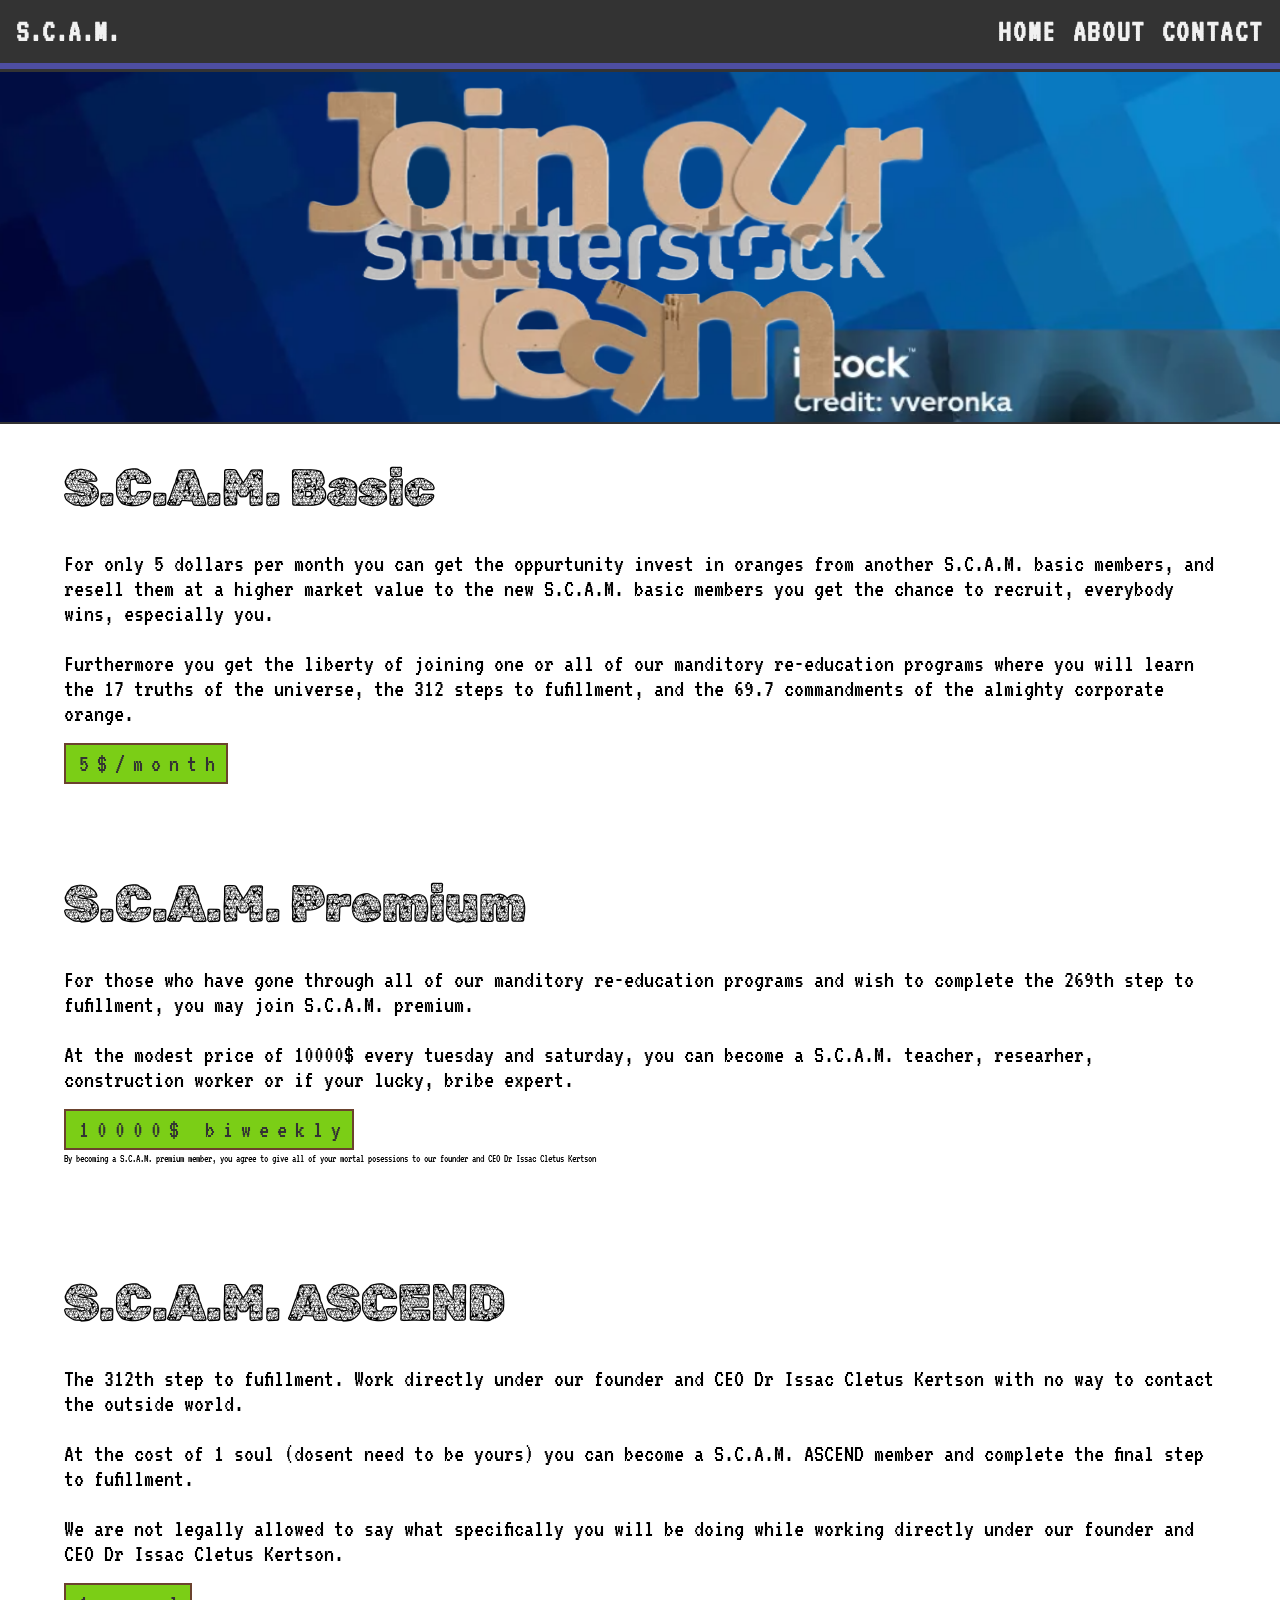
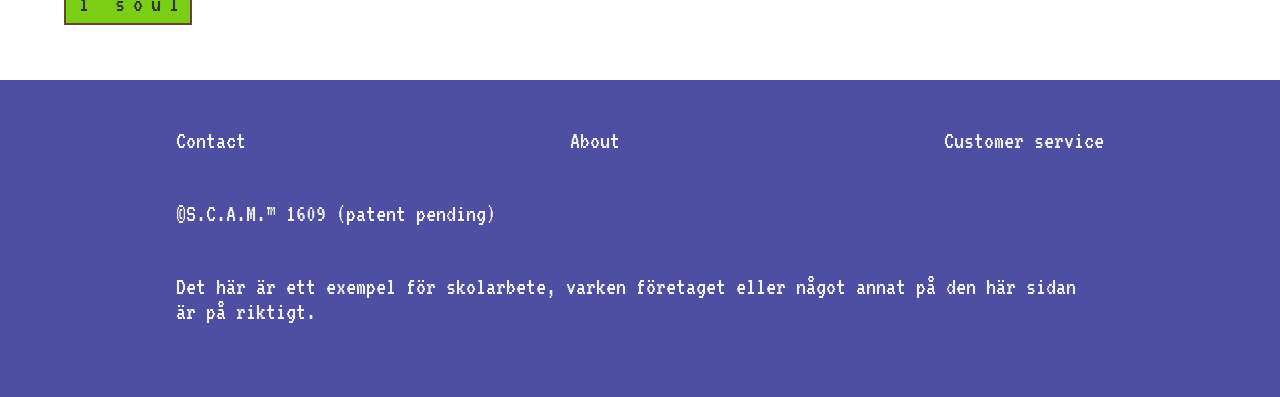
<file: docs/join.html>
<!DOCTYPE html>
<html lang="en">
<head>
    <meta charset="UTF-8">
    <meta name="viewport" content="width=device-width, initial-scale=1.0">
    <title>JOIN US - S.C.A.M.</title>
    <link rel="stylesheet" href="style.css">
    <link rel="preconnect" href="https://fonts.googleapis.com">
    <link rel="preconnect" href="https://fonts.gstatic.com" crossorigin>
    <link href="https://fonts.googleapis.com/css2?family=Rubik+Doodle+Triangles&family=VT323&display=swap" rel="stylesheet">
</head>
<body>
    <header class="site-head">
        <a href="index.html">S.C.A.M.</a>
        <nav class="nav">
          <ul class="nav-list">
            <li><a href="#">Home</a></li>
            <li><a href="#">About</a></li>
            <li><a href="#">Contact</a></li>
          </ul>
        </nav>
      </header>
      <main>
        <header class="hero">
            <img class="hero-image" src="Skärmbild-2026-05-07-085102.png" alt="Wavy tech stuff">
            <div class="hero-content">
              <img src="S.C.A.M_join_us_no_background_rezise.png" alt="">
            </div>
          </header>

        <div class="memberships">
            <h1>S.C.A.M. Basic</h1>
            <p>For only 5 dollars per month you can get the oppurtunity invest in oranges from another S.C.A.M. basic members, and resell them at a higher market value to the new S.C.A.M. basic members you get the chance to recruit, everybody wins, especially you.</p>
            <p>Furthermore you get the liberty of joining one or all of our manditory re-education programs where you will learn the 17 truths of the universe, the 312 steps to fufillment, and the 69.7 commandments of the almighty corporate orange.</p>
            <a href="#" class="button">5$/month</a>
        </div>
        <div class="memberships">
            <h1>S.C.A.M. Premium</h1>
            <p>For those who have gone through all of our manditory re-education programs and wish to complete the 269th step to fufillment, you may join S.C.A.M. premium.</p>
            <p>At the modest price of 10000$ every tuesday and saturday, you can become a S.C.A.M. teacher, researher, construction worker or if your lucky, bribe expert.</p>
            <a href="#" class="button">10000$ biweekly</a>
            <p class="fineprint">By becoming a S.C.A.M. premium member, you agree to give all of your mortal posessions to our founder and CEO Dr Issac Cletus Kertson</p>
        </div>
        <div class="memberships">
          <h1>S.C.A.M. ASCEND</h1>
          <p>The 312th step to fufillment. Work directly under our founder and CEO Dr Issac Cletus Kertson with no way to contact the outside world.</p>
          <p>At the cost of 1 soul (dosent need to be yours) you can become a S.C.A.M. ASCEND member and complete the final step to fufillment.</p>
          <p>We are not legally allowed to say what specifically you will be doing while working directly under our founder and CEO Dr Issac Cletus Kertson.</p>
          <a href="#" class="button">1 soul</a>
        </div>
      </main>
      <footer class="site-foot region">
        <div class="container">
          <ul>
            <li>Contact</li>
            <li>About</li>
            <li>Customer service</li>
          </ul>
          <p>&copy;S.C.A.M.&trade; 1609 (patent pending)</p>
          <p>Det här är ett exempel för skolarbete, varken företaget eller något annat på den här sidan är på riktigt.</p>
        </div>
      </footer>
</body>
</html>
</file>
<file: docs/style.css>
.rubik-doodle-triangles-regular {
  font-family: "Rubik Doodle Triangles", system-ui;
  font-weight: 400;
  font-style: normal;
}

.vt323-regular {
  font-family: "VT323", monospace;
  font-weight: 400;
  font-style: normal;
}

:root {
  --container-width: 58rem;
  --step-1: clamp(1.35rem, 1.2761rem + 0.3696vw, 1.5625rem);
  --step-2: clamp(1.62rem, 1.5041rem + 0.5793vw, 1.9531rem);
  --step-4: clamp(2.3328rem, 2.0827rem + 1.2504vw, 3.0518rem);
  --step-5: clamp(2.7994rem, 2.4462rem + 1.7658vw, 3.8147rem);
  --step-7: clamp(4.0311rem, 3.36rem + 3.3555vw, 5.9605rem);

  --color-dark: #333;
  --color-light: #f1f1f1;
  --color-primary: rgb(78, 78, 162);
  --color-secondary: rgb(107, 66, 46);
  --color-thirdary: rgb(123, 206, 22);
  --color-fourthary: rgb(255, 149, 0);

  --font-rubrik: "Rubik Doodle Triangles", system-ui;
  --font-brödtext: "VT323", monospace;
}

/* reset */

html,
body {
  margin: 0;
}
body {
  font-family: var(--font-brödtext);
  font-size: var(--step-1);
}

img {
  max-width: 100%;
}

/* header */

.site-head {
  display: flex;
  flex-wrap: wrap;
  justify-content: space-between;
  align-items: center;

  font-size: var(--step-2);
  text-transform: uppercase;
  font-weight: 600;

  color: var(--color-light);
  background-color: var(--color-dark);
  border-bottom: 6px solid var(--color-primary);

  padding: 1rem;
}
.site-head a {
  color: inherit;
  text-decoration: none;
}
.site-head a:hover {
  text-decoration: underline;
}
.nav-list {
  list-style: none;
  display: flex;
  gap: 1rem;
  letter-spacing: 0.1rem;

  padding: 0;
  margin: 0;
}

.button {
  background-color: var(--color-thirdary);
  text-decoration: none;
  color: var(--color-dark) !important;
  letter-spacing: 0.5rem;
  padding: 0.4rem 0.8rem;
  padding-right: 0.2rem;
  border: 2px solid;
  border-color: var(--color-secondary);
}

.button:hover {
  text-decoration: none !important;
  background-color: var(--color-fourthary);
  border-color: var(--color-primary);
  letter-spacing: 0.6rem;
  padding: 0.5rem, 0.9rem;
}

/* hero */

.hero {
  display: grid;
  grid-template-areas: "hero";
  place-items: center;
  max-height: 60vh;
  background-color: var(--color-dark);
  color: var(--color-light);
}
.hero > * {
  grid-area: hero;
  max-width: 100%;
}
.hero-content h1 {
  font-size: var(--step-7);
  font-weight: 400;
  text-transform: uppercase;
  color: var(--color-primary);
  font-family: var(--font-rubrik);
}
.hero-content h2 {
  font-size: var(--step-4);
}
.hero-content h3 {
  font-size: var(--step-1);
  color: var(--color-primary);
}

h1 {
  font-family: var(--font-rubrik);
  font-weight: 400;
}

.hero-image {
  height: 350px;
  width: 100%;
  aspect-ratio: 16/9;
  object-fit: cover;
  object-position: center;
}

/* main content */
.container {
  width: min(100vw - 3rem, var(--container-width));
  margin-inline: auto;
}
.region {
  padding-top: 3rem;
  padding-bottom: 3rem;
}

/* testimonials */
.testimonials {
  --container-width: 80rem;
}

.testimonials-list {
  list-style: none;
  display: flex;
  flex-wrap: wrap;
  gap: var(--step-4);
  margin: 0;
  padding: 0;
}

.testimonials-list li {
  flex: 1 1 15rem;
}

.testimonials img {
  border-radius: 100%;
  aspect-ratio: 1;
  width: 100%;
}

/* footer */

.site-foot {
  color: var(--color-light);
  background-color: var(--color-primary);
}

.site-foot ul {
  display: flex;
  justify-content: space-between;
  gap: 1rem;
  list-style: none;
  padding: 0;
  margin: 0;
}

.site-foot p {
  margin-top: 3rem;
}

/* cards från genomgången */

.card-list {
  display: flex;
  flex-wrap: wrap;
  gap: 1rem;
}

.card {
  position: relative;
  border: 1px solid var(--color-primary);
  border-radius: 20px;

  max-width: 30%;

  display: flex;
  flex-direction: column;

  img {
    max-width: 100%;
    aspect-ratio: 1;
    object-fit: cover;
    object-position: center;

    border-top-left-radius: 20px;
    border-top-right-radius: 20px;
  }
}

.card-content {
  padding: 1rem;
}

.memberships {
  padding-left: 5%;
  padding-right: 5%;
  padding-bottom: 5%;
  
}

.fineprint {
  font-size: 0.7rem;
}
</file>
